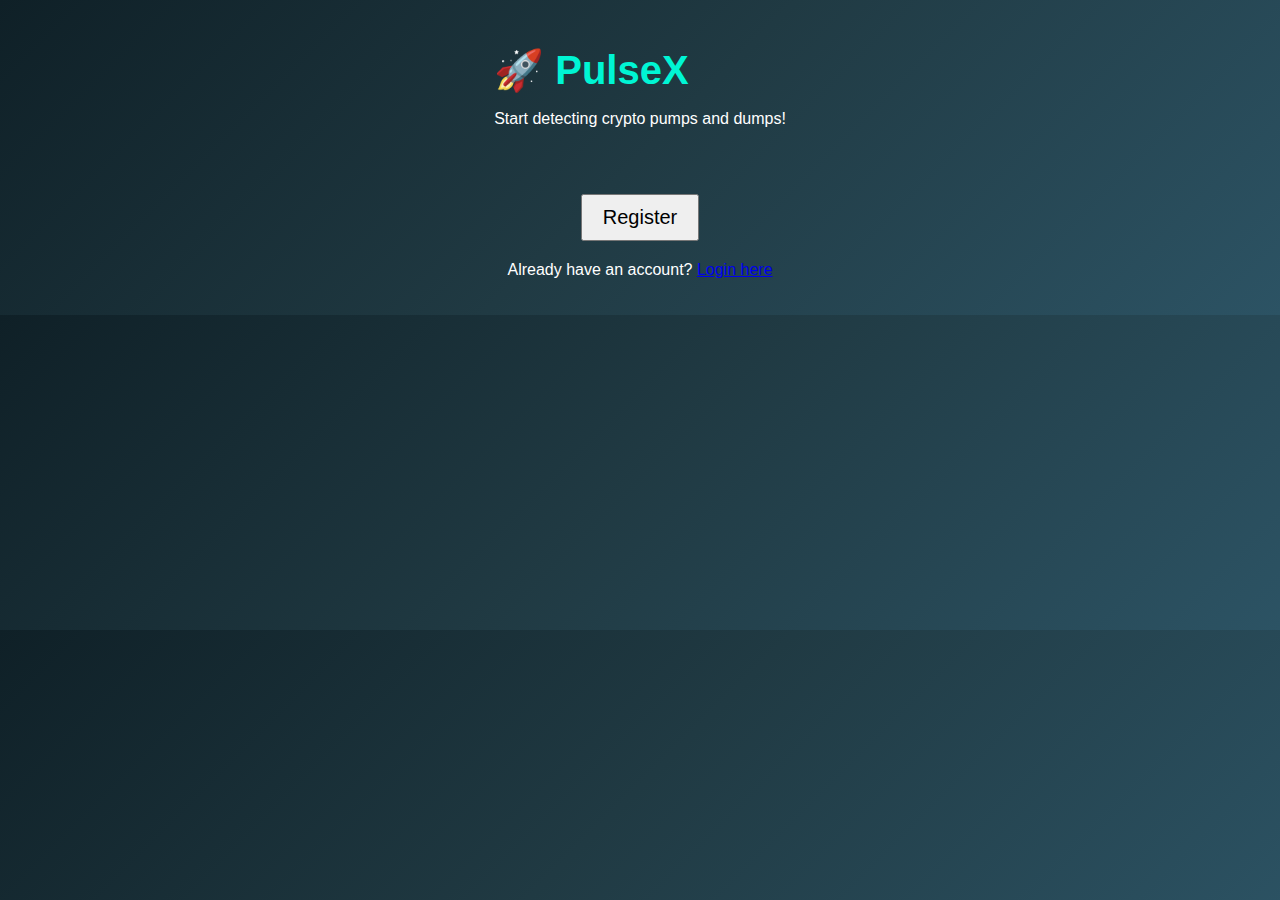
<file: src/pages/index.html>
<!DOCTYPE html>
<html lang="en">
<head>
  <meta charset="UTF-8" />
  <meta name="viewport" content="width=device-width, initial-scale=1.0" />
  <title>PulseX - Welcome</title>
  <link rel="stylesheet" href="../../public/css/style.css" />
</head>

<body>
  <div class="container">
    <header>
      <h1>🚀 PulseX</h1>
      <p>Start detecting crypto pumps and dumps!</p>
    </header>

    <main>
      <div style="text-align: center; margin-top: 50px;">
        <a href="./register.html">
          <button style="font-size: 20px; padding: 10px 20px;">Register</button>
        </a>
        <p style="margin-top: 20px;">
          Already have an account? <a href="./login.html">Login here</a>
        </p>
      </div>
    </main>
  </div>
</body>
</html>
</file>
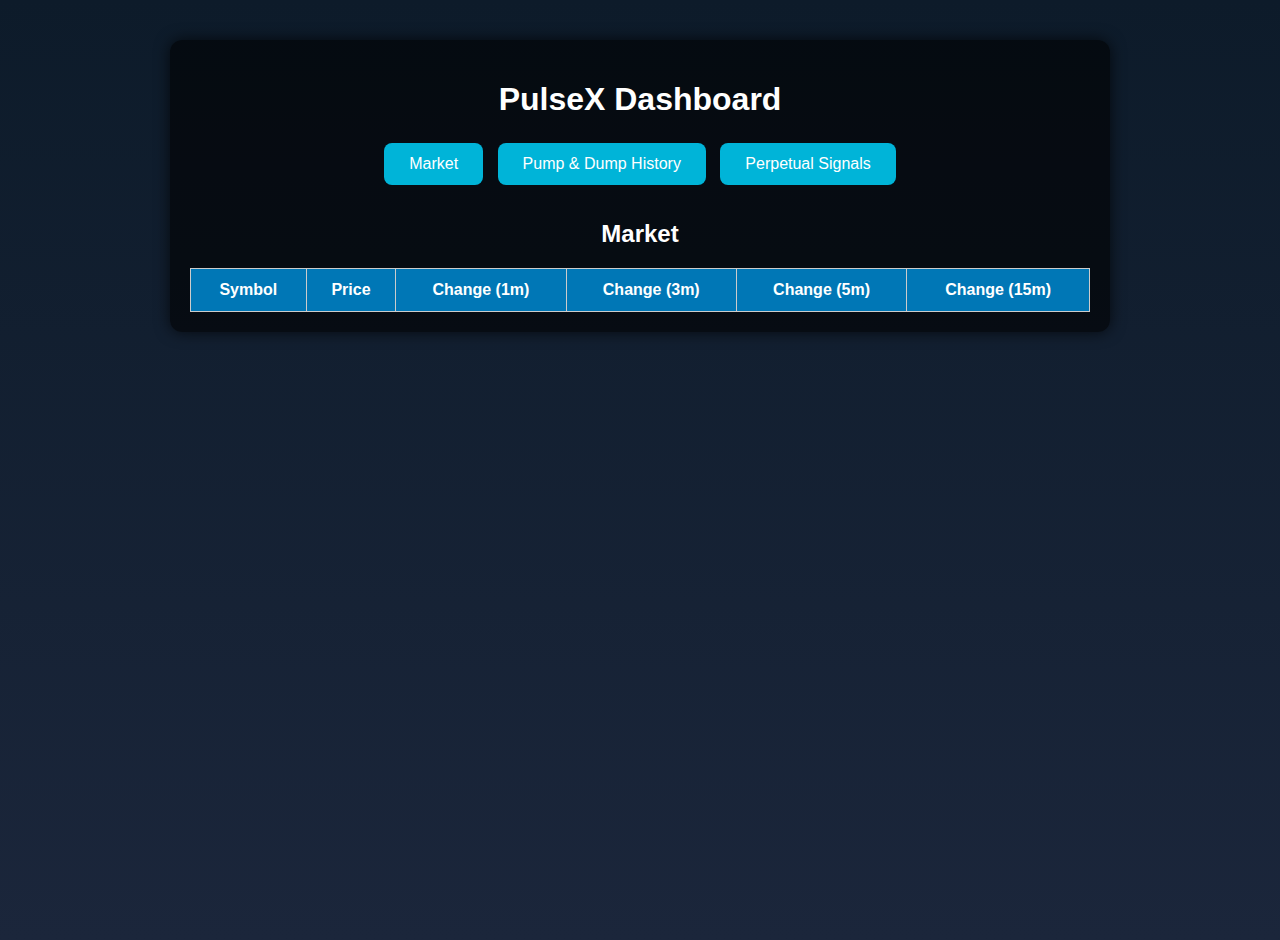
<file: dashboard.html>
<!DOCTYPE html>
<html lang="en">
<head>
  <meta charset="UTF-8">
  <meta name="viewport" content="width=device-width, initial-scale=1.0">
  <title>PulseX - Dashboard</title>
  <link rel="stylesheet" href="style.css">
</head>
<body>
  <div class="container">
    <h1>PulseX Dashboard</h1>
    <div class="navbar">
      <a href="dashboard.html"><button>Market</button></a>
      <a href="history.html"><button>Pump & Dump History</button></a>
      <a href="signals.html"><button>Perpetual Signals</button></a>
    </div>

    <div id="market-section">
      <h2>Market</h2>
      <div id="table-wrapper">
        <table id="crypto-table" class="table">
          <thead>
            <tr>
              <th>Symbol</th>
              <th>Price</th>
              <th>Change (1m)</th>
              <th>Change (3m)</th>
              <th>Change (5m)</th>
              <th>Change (15m)</th>
            </tr>
          </thead>
          <tbody>
            <!-- Market data will appear here -->
          </tbody>
        </table>
      </div>
    </div>

    <div id="history-section" style="display:none;">
      <h2>Pump & Dump History</h2>
      <div id="history-wrapper">
        <table id="history-table" class="table">
          <thead>
            <tr>
              <th>Symbol</th>
              <th>Type</th>
              <th>Price Before</th>
              <th>Price After</th>
              <th>Percentage</th>
              <th>Date & Time</th>
            </tr>
          </thead>
          <tbody>
            <!-- History data will appear here -->
          </tbody>
        </table>
      </div>
    </div>

    <div id="signals-section" style="display:none;">
      <h2>Perpetual Signals</h2>
      <div id="signals-wrapper">
        <table id="signals-table" class="table">
          <thead>
            <tr>
              <th>Symbol</th>
              <th>Side</th>
              <th>Entry Price</th>
              <th>Target</th>
              <th>Stop Loss</th>
              <th>Date & Time</th>
            </tr>
          </thead>
          <tbody>
            <!-- Signals data will appear here -->
          </tbody>
        </table>
      </div>
    </div>

  </div>

  <script src="dashboard.js"></script>
</body>
</html>
</file>
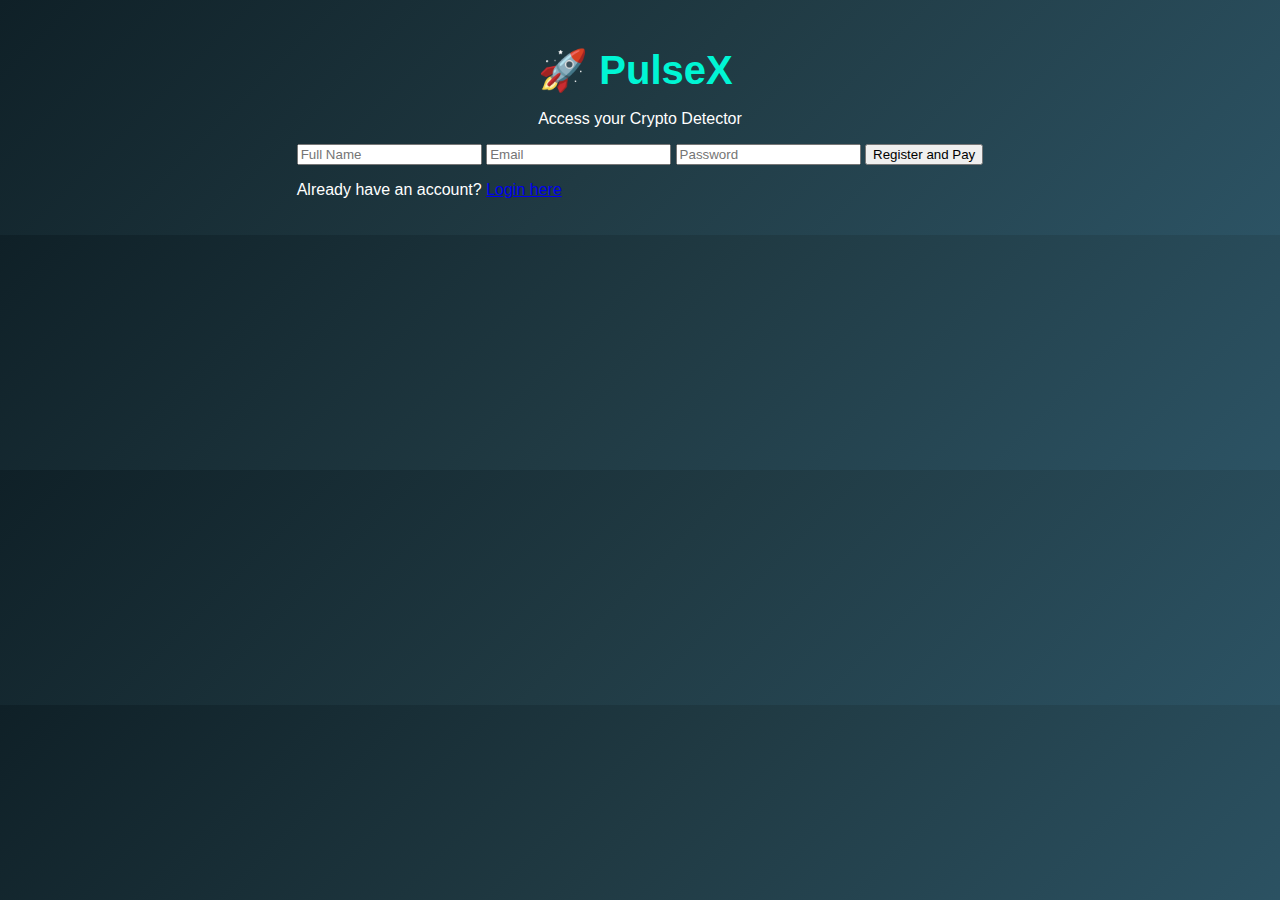
<file: register.html>
<!DOCTYPE html>
<html lang="en">
<head>
  <meta charset="UTF-8" />
  <meta name="viewport" content="width=device-width, initial-scale=1.0" />
  <title>PulseX - Register</title>
  <link rel="stylesheet" href="../../public/css/style.css" />
</head>

<body>
  <div class="container">
    <header>
      <h1>🚀 PulseX</h1>
      <p>Access your Crypto Detector</p>
    </header>

    <main>
      <form id="register-form">
        <input type="text" id="name" placeholder="Full Name" required />
        <input type="email" id="email" placeholder="Email" required />
        <input type="password" id="password" placeholder="Password" required />
        <button type="submit">Register and Pay</button>
      </form>

      <p>Already have an account? <a href="./login.html">Login here</a></p>
    </main>
  </div>

  <!-- IMPORTANTE: carregar o script correto -->
  <script src="../register.js"></script>
</body>
</html>
</file>
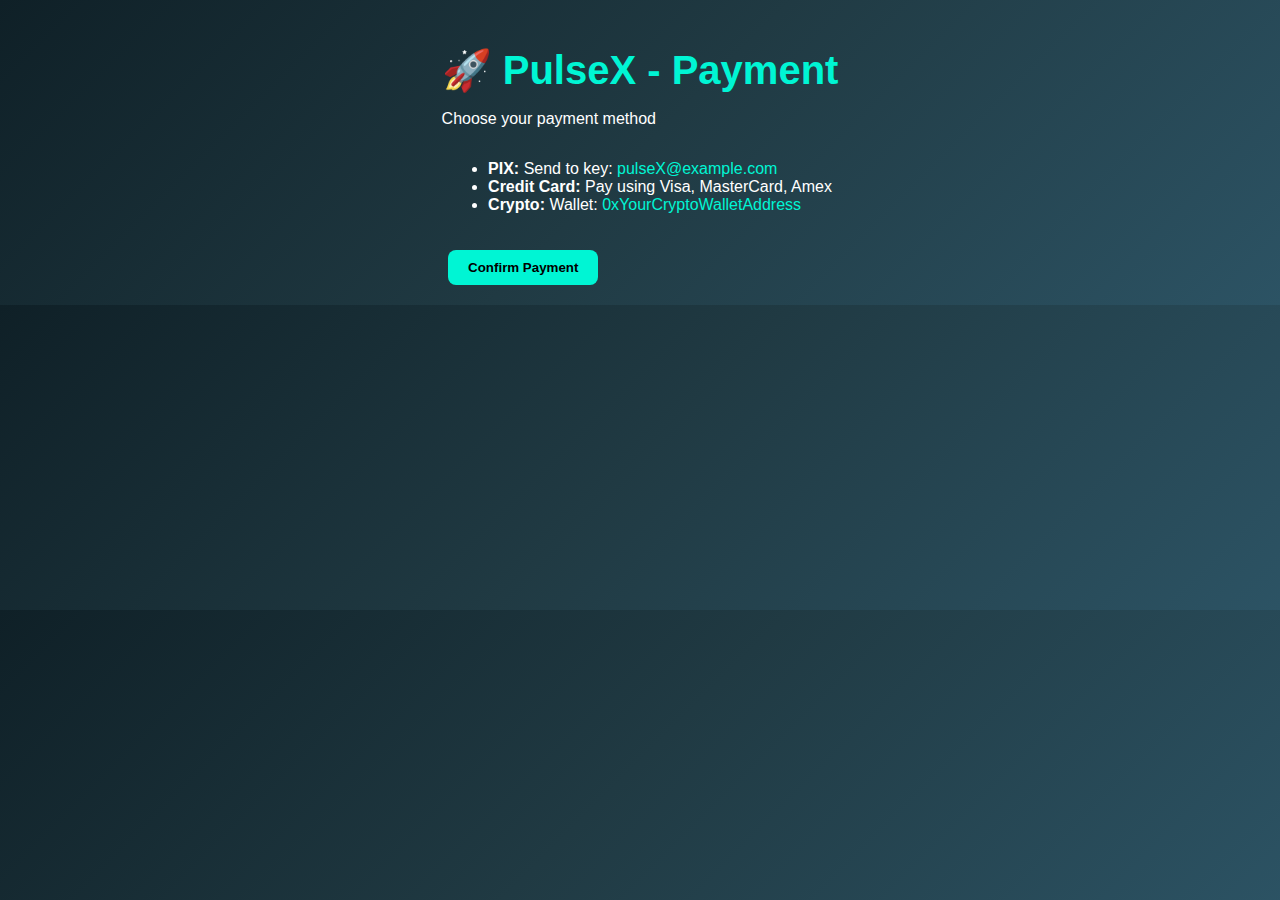
<file: src/pages/checkout.html>
<!DOCTYPE html>
<html lang="en">
<head>
    <meta charset="UTF-8">
    <meta name="viewport" content="width=device-width, initial-scale=1.0">
    <title>PulseX - Checkout</title>
    <link rel="stylesheet" href="../../public/css/style.css">
</head>
<body>
    <div class="container">
        <header>
            <h1>🚀 PulseX - Payment</h1>
            <p>Choose your payment method</p>
        </header>

        <main>
            <div class="payment-options">
                <ul>
                    <li><strong>PIX:</strong> Send to key: <span style="color:#00f5d4;">pulseX@example.com</span></li>
                    <li><strong>Credit Card:</strong> Pay using Visa, MasterCard, Amex</li>
                    <li><strong>Crypto:</strong> Wallet: <span style="color:#00f5d4;">0xYourCryptoWalletAddress</span></li>
                </ul>

                <button id="confirm-payment" style="padding:10px 20px; margin-top:20px; background-color:#00f5d4; color:#000; border:none; border-radius:8px; cursor:pointer; font-weight:bold;">
                    Confirm Payment
                </button>
            </div>
        </main>
    </div>

    <script>
        document.getElementById('confirm-payment').addEventListener('click', function() {
            localStorage.setItem('paymentConfirmed', 'true');
            window.location.href = './login.html';
        });
    </script>
</body>
</html>
</file>
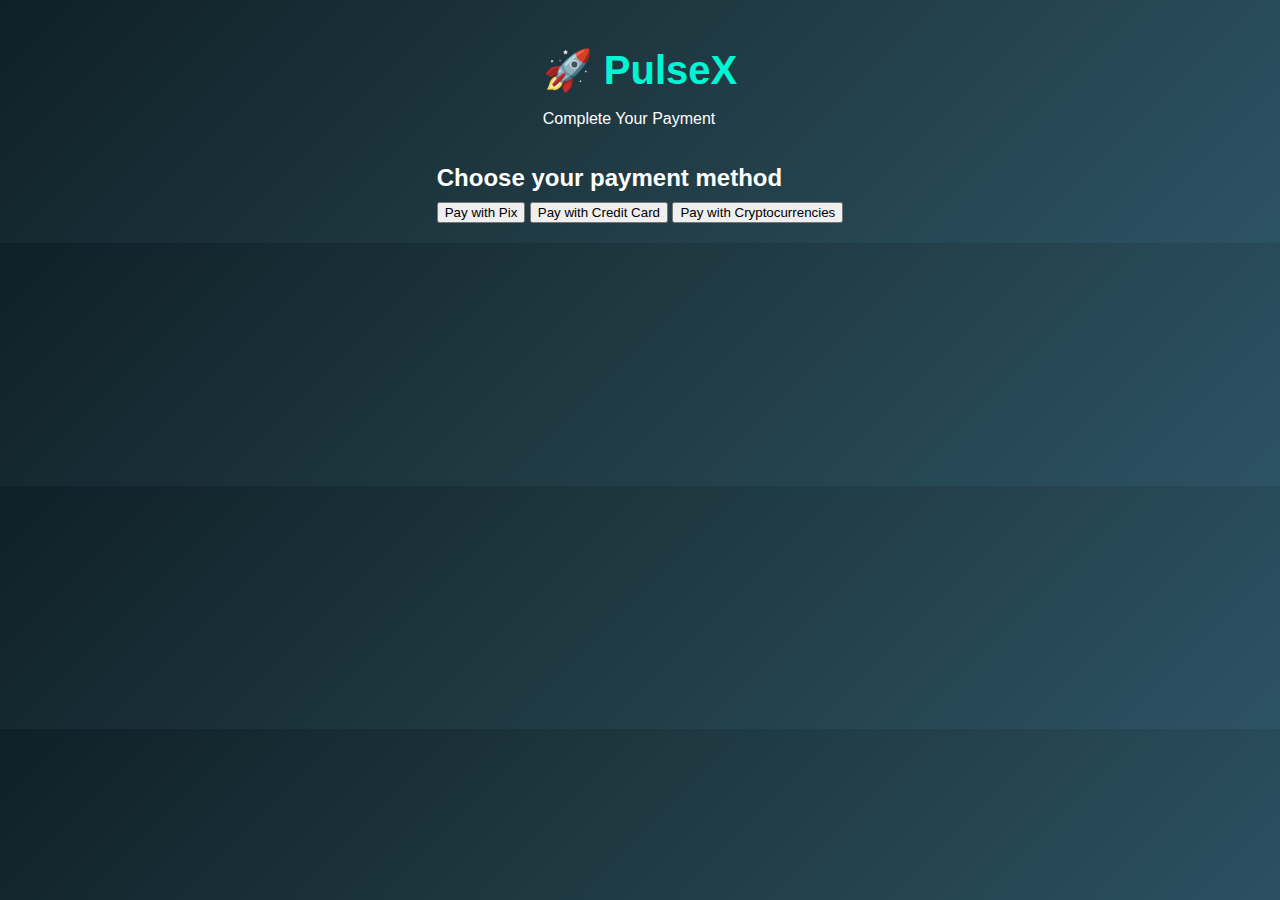
<file: src/pages/payment.html>
<!DOCTYPE html>
<html lang="en">
<head>
    <meta charset="UTF-8">
    <meta name="viewport" content="width=device-width, initial-scale=1.0">
    <title>PulseX - Payment</title>
    <link rel="stylesheet" href="../../public/css/style.css">
</head>
<body>
    <div class="container">
        <header>
            <h1>🚀 PulseX</h1>
            <p>Complete Your Payment</p>
        </header>

        <main>
            <h2>Choose your payment method</h2>
            <div class="payment-options">
                <button onclick="confirmPayment('Pix')">Pay with Pix</button>
                <button onclick="confirmPayment('Credit Card')">Pay with Credit Card</button>
                <button onclick="confirmPayment('Cryptocurrencies')">Pay with Cryptocurrencies</button>
            </div>
        </main>
    </div>

    <script>
        function confirmPayment(method) {
            alert('Payment via ' + method + ' confirmed!');
            window.location.href = "../../src/pages/dashboard.html";
        }
    </script>
</body>
</html>
</file>
<file: public/css/style.css>
/* style.css */

body {
    margin: 0;
    font-family: 'Segoe UI', Tahoma, Geneva, Verdana, sans-serif;
    background: linear-gradient(135deg, #0f2027, #203a43, #2c5364);
    color: #ffffff;
}

.container {
    display: flex;
    flex-direction: column;
    align-items: center;
    padding: 20px;
}

h1 {
    font-size: 2.5rem;
    margin-bottom: 10px;
    color: #00f5d4;
}

h2 {
    font-size: 1.5rem;
    margin: 20px 0 10px;
    color: #ffffff;
}

/* NAVBAR */
.navbar {
    margin-bottom: 30px;
    display: flex;
    justify-content: center;
    flex-wrap: wrap;
    gap: 10px;
}

.navbar button {
    background-color: #00f5d4;
    border: none;
    color: #001219;
    padding: 10px 20px;
    border-radius: 8px;
    font-size: 1rem;
    cursor: pointer;
    transition: background 0.3s, transform 0.2s;
}

.navbar button:hover {
    background-color: #00c4a8;
    transform: scale(1.05);
}

/* TABLE */
table {
    width: 90%;
    max-width: 1200px;
    border-collapse: collapse;
    margin-bottom: 40px;
    background-color: rgba(0, 0, 0, 0.5);
    border-radius: 12px;
    overflow: hidden;
}

th, td {
    padding: 12px 15px;
    text-align: center;
}

th {
    background-color: #00f5d4;
    color: #001219;
    font-weight: bold;
    font-size: 1.1rem;
}

td {
    background-color: rgba(255, 255, 255, 0.05);
    font-size: 0.95rem;
}

tr:nth-child(even) td {
    background-color: rgba(255, 255, 255, 0.08);
}

/* Ajuste nos links da tabela */
td a {
    color: #00f5d4;
    text-decoration: none;
}

td a:hover {
    text-decoration: underline;
}

/* Para responsividade */
@media (max-width: 768px) {
    table {
        font-size: 0.8rem;
    }

    .navbar {
        flex-direction: column;
        align-items: center;
    }

    .navbar button {
        width: 80%;
    }
}
</file>
<file: style.css>
body {
  margin: 0;
  padding: 0;
  font-family: 'Arial', sans-serif;
  background: linear-gradient(180deg, #0d1b2a, #1b263b);
  color: #ffffff;
  min-height: 100vh;
}

.container {
  max-width: 900px;
  margin: 40px auto;
  padding: 20px;
  background: rgba(0, 0, 0, 0.6);
  border-radius: 12px;
  box-shadow: 0 0 15px rgba(0,0,0,0.7);
  text-align: center;
}

h1, h2, h3 {
  margin-bottom: 20px;
}

button {
  background-color: #00b4d8;
  border: none;
  padding: 12px 25px;
  font-size: 16px;
  color: white;
  border-radius: 8px;
  cursor: pointer;
  transition: background-color 0.3s ease;
  margin-top: 20px;
}

button:hover {
  background-color: #0077b6;
}

input[type="email"],
input[type="password"],
input[type="text"],
input[type="number"] {
  width: 90%;
  padding: 12px;
  margin: 8px 0;
  border: 1px solid #ccc;
  border-radius: 8px;
  box-sizing: border-box;
}

a {
  color: #00b4d8;
  text-decoration: none;
}

a:hover {
  text-decoration: underline;
}

.navbar {
  margin-bottom: 30px;
}

.navbar button {
  margin: 5px;
}

.table {
  width: 100%;
  border-collapse: collapse;
  margin-top: 20px;
}

.table th, .table td {
  border: 1px solid #ccc;
  padding: 12px;
  text-align: center;
}

.table th {
  background-color: #0077b6;
}

.table tr:nth-child(even) {
  background-color: #1b263b;
}
</file>
